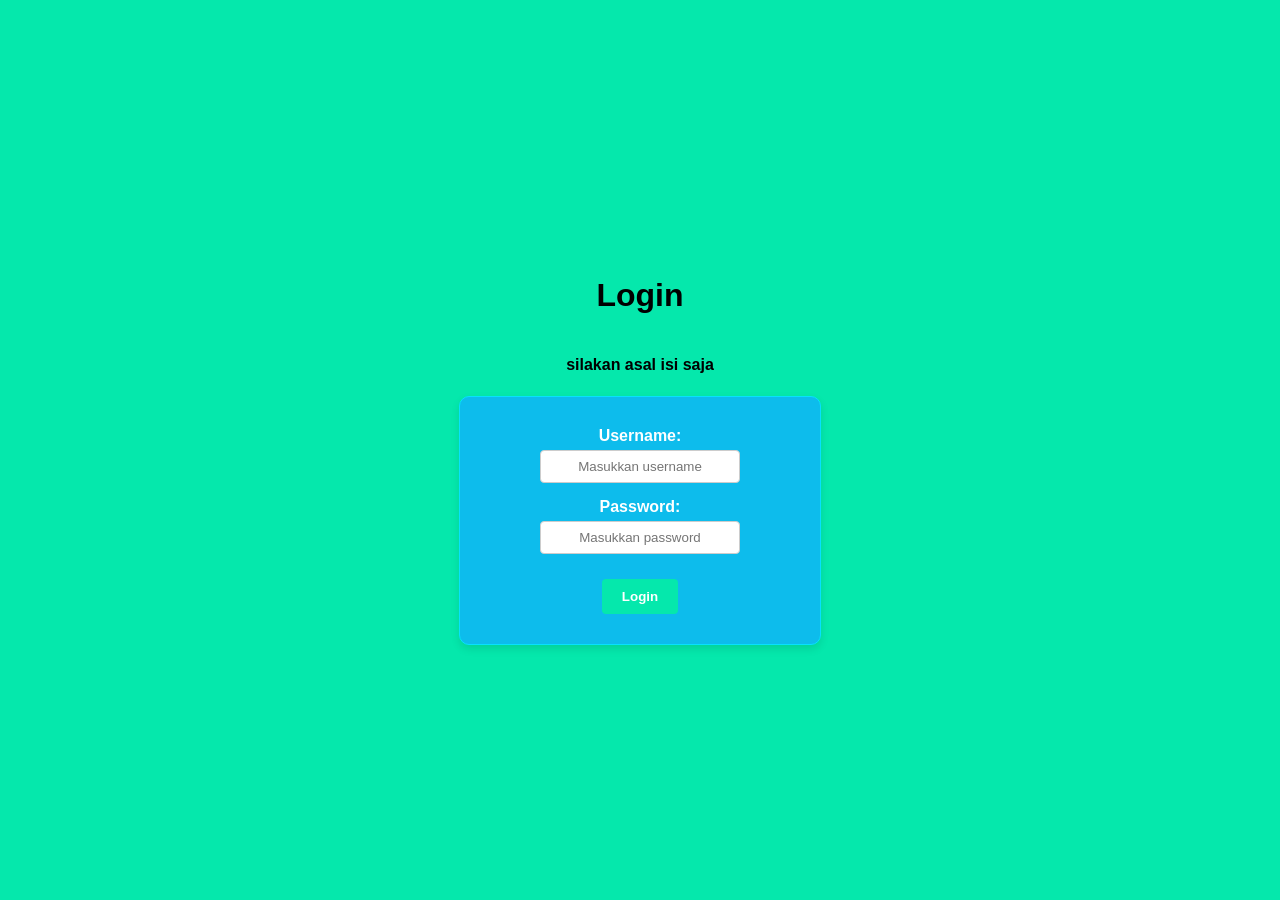
<file: index.html>
<!DOCTYPE html>
<html lang="en">
  <head>
    <meta charset="UTF-8" />
    <meta name="viewport" content="width=device-width, initial-scale=1.0" />
    <link rel="stylesheet" href="login.css" />
    <link rel="stylesheet" href="home.html" />
    <title>Document</title>
  </head>
  <body>
    <h1>Login</h1>
    <h4>silakan asal isi saja</h4>
    <div class="container">
      <form action="home.html" method="get">
        <div class="form-group">
          <label for="username">Username:</label>
          <input type="text" id="username" class="form-control" placeholder="Masukkan username" required />
        </div>
        <div class="form-group">
          <label for="password">Password:</label>
          <input type="password" id="password" class="form-control" placeholder="Masukkan password" required />
        </div>
        <button type="submit">Login</button>
      </form>
    </div>
  </body>
</html>
</file>
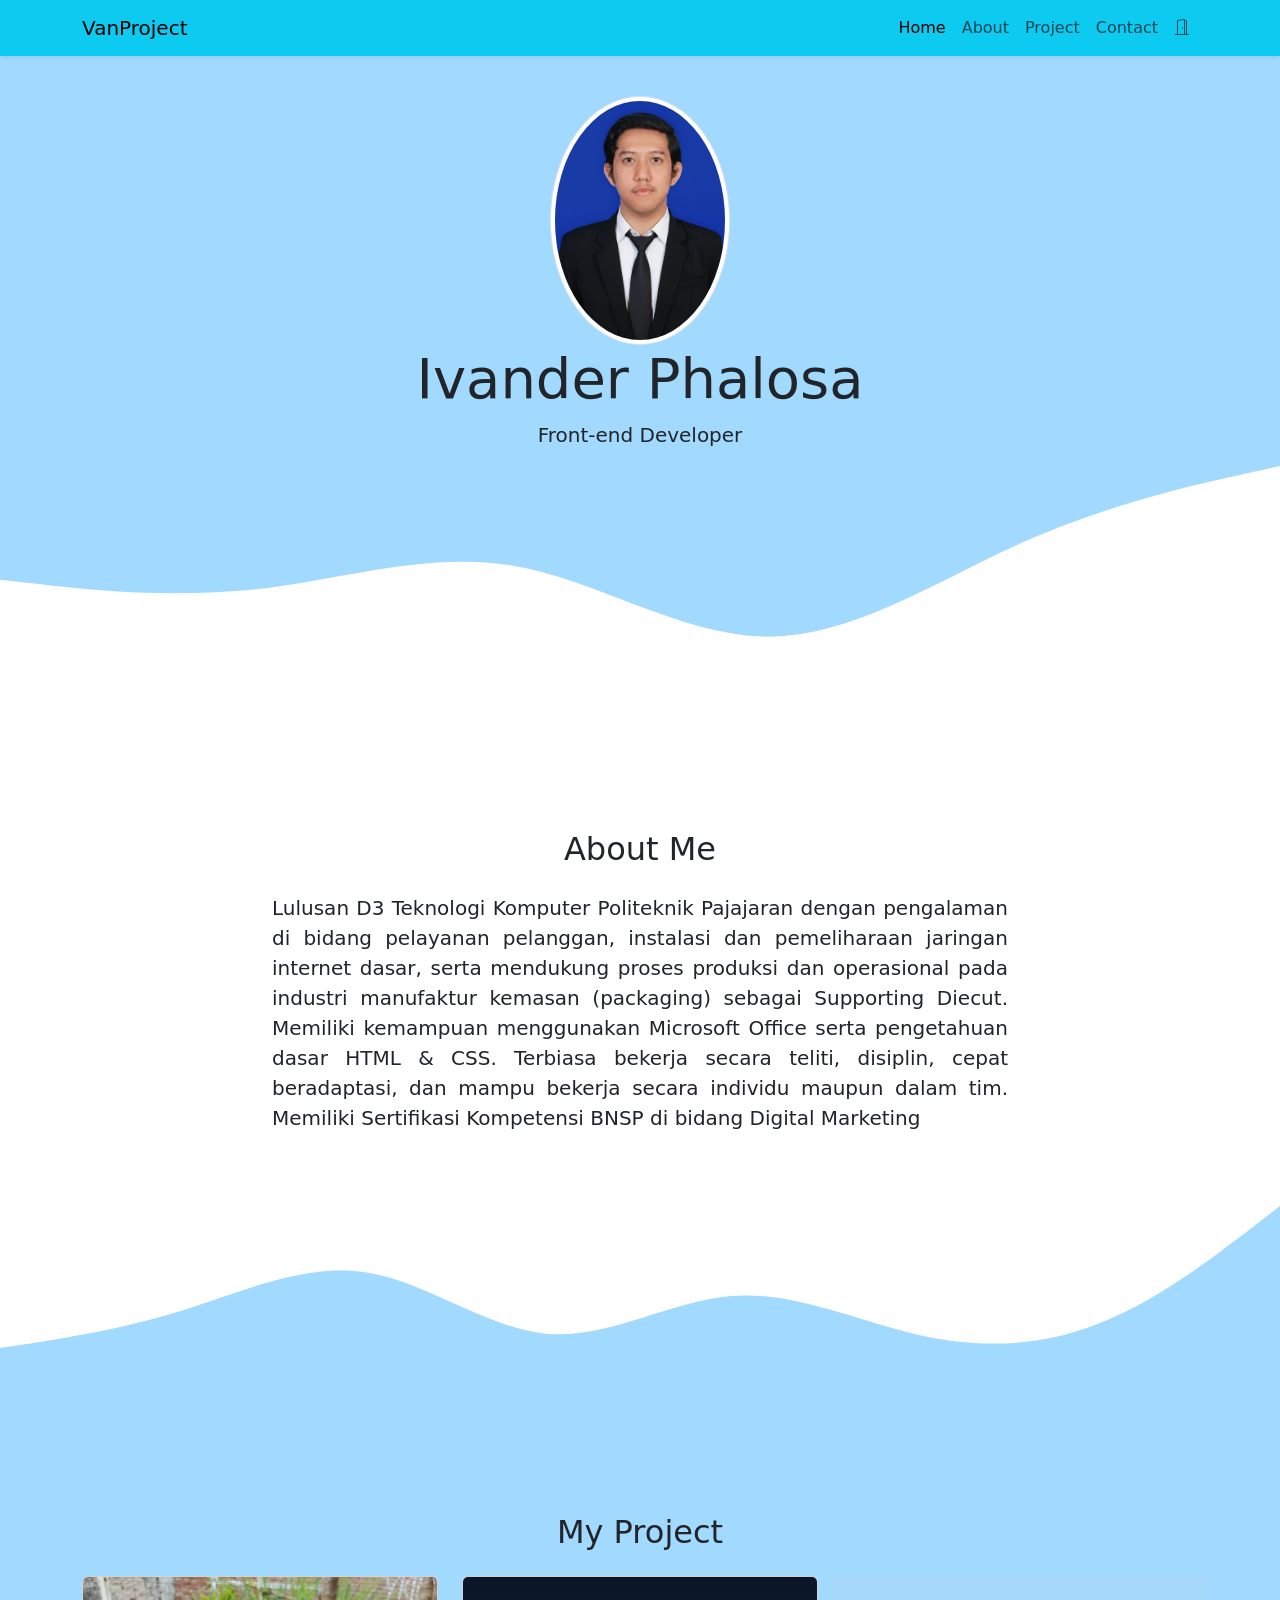
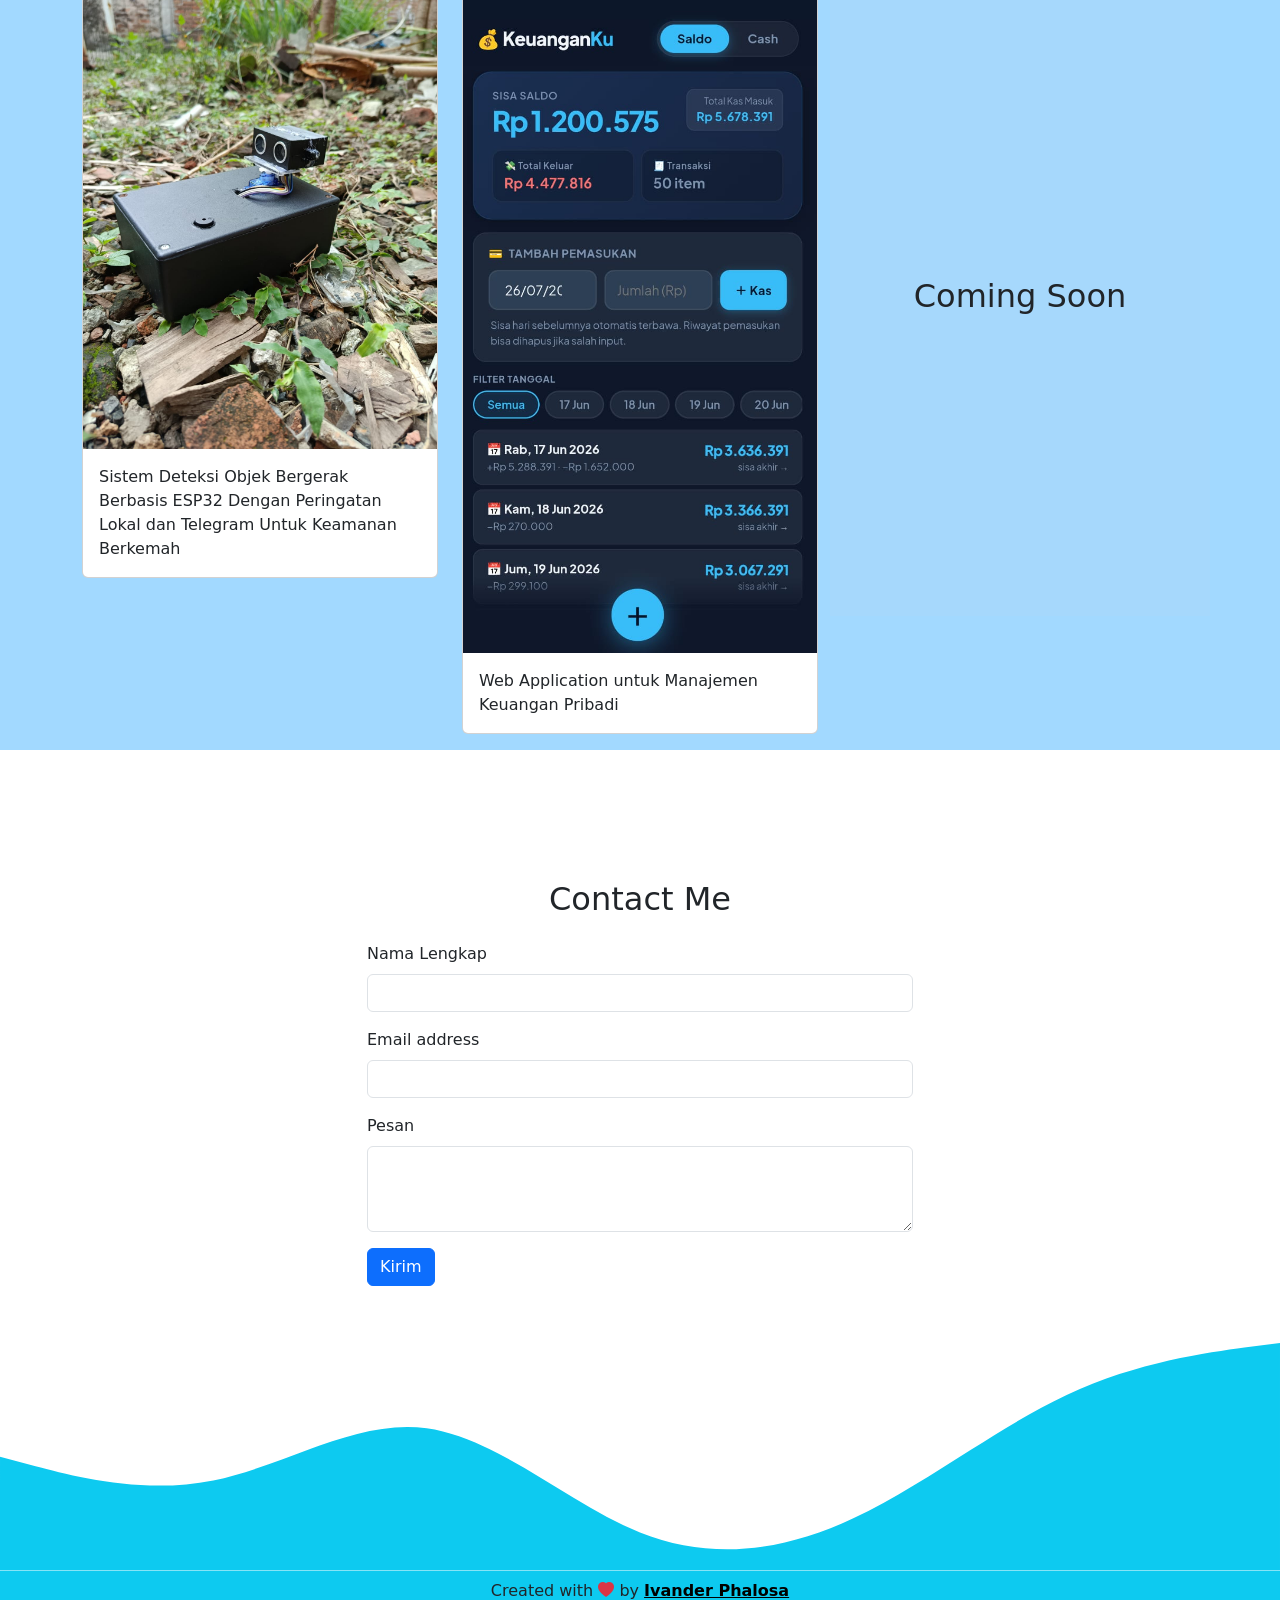
<file: home.html>
<!DOCTYPE html>
<html lang="en">
  <head>
    <meta charset="utf-8" />
    <meta name="viewport" content="width=device-width, initial-scale=1" />
    <link rel="stylesheet" href="style.css" />
    <title>vanproject</title>
    <link href="https://cdn.jsdelivr.net/npm/bootstrap@5.3.3/dist/css/bootstrap.min.css" rel="stylesheet" integrity="sha384-QWTKZyjpPEjISv5WaRU9OFeRpok6YctnYmDr5pNlyT2bRjXh0JMhjY6hW+ALEwIH" crossorigin="anonymous" />
    <link rel="stylesheet" href="https://cdn.jsdelivr.net/npm/bootstrap-icons@1.11.3/font/bootstrap-icons.min.css" />
  </head>
  <body id="home">
    <!-- navbar -->
    <nav class="navbar navbar-expand-lg bg-info shadow-sm fixed-top">
      <div class="container">
        <a class="navbar-brand" href="#">VanProject</a>
        <button class="navbar-toggler" type="button" data-bs-toggle="collapse" data-bs-target="#navbarNav" aria-controls="navbarNav" aria-expanded="false" aria-label="Toggle navigation">
          <span class="navbar-toggler-icon"></span>
        </button>
        <div class="collapse navbar-collapse" id="navbarNav">
          <ul class="navbar-nav ms-auto">
            <li class="nav-item">
              <a class="nav-link active" aria-current="page" href="#home">Home</a>
            </li>
            <li class="nav-item">
              <a class="nav-link" href="#about">About</a>
            </li>
            <li class="nav-item">
              <a class="nav-link" href="#project">Project</a>
            </li>
            <li class="nav-item">
              <a class="nav-link" href="#contact">Contact</a>
            </li>
            <li class="nav-item">
              <a class="nav-link" href="index.html" title="Logout">
                <i class="bi bi-door-open"></i>
              </a>
            </li>
          </ul>
        </div>
      </div>
    </nav>
    <!-- akhir navbar -->

    <!-- jumbotron -->
    <section class="jumbotron text-center">
      <img src="foto1.jpeg" alt="Ivander Phalosa" width="180" class="rounded-circle img-thumbnail" />
      <h1 class="display-4">Ivander Phalosa</h1>
      <p class="lead">Front-end Developer</p>
      <svg xmlns="http://www.w3.org/2000/svg" viewBox="0 0 1440 320">
        <path
          fill="#fff"
          fill-opacity="1"
          d="M0,128L48,133.3C96,139,192,149,288,138.7C384,128,480,96,576,112C672,128,768,192,864,192C960,192,1056,128,1152,85.3C1248,43,1344,21,1392,10.7L1440,0L1440,320L1392,320C1344,320,1248,320,1152,320C1056,320,960,320,864,320C768,320,672,320,576,320C480,320,384,320,288,320C192,320,96,320,48,320L0,320Z"
        ></path>
      </svg>
    </section>
    <!-- akhir jumbotron -->

    <!-- about -->
    <section id="about">
      <div class="container">
        <div class="row text-center mb-3">
          <div class="col">
            <h2>About Me</h2>
          </div>
        </div>
       <div class="row justify-content-center fs-5">
  <div class="col-md-8">
    <p class="text-justify" style="text-align: justify;">
      Lulusan D3 Teknologi Komputer Politeknik Pajajaran dengan pengalaman di bidang pelayanan
      pelanggan, instalasi dan pemeliharaan jaringan internet dasar, serta mendukung proses produksi dan
      operasional pada industri manufaktur kemasan (packaging) sebagai Supporting Diecut. Memiliki
      kemampuan menggunakan Microsoft Office serta pengetahuan dasar HTML & CSS. Terbiasa bekerja
      secara teliti, disiplin, cepat beradaptasi, dan mampu bekerja secara individu maupun dalam tim. Memiliki
      Sertifikasi Kompetensi BNSP di bidang Digital Marketing
    </p>
  </div>
</div>
      </div>
      <svg xmlns="http://www.w3.org/2000/svg" viewBox="0 0 1440 320">
        <path
          fill="#a2d9ff"
          fill-opacity="1"
          d="M0,224L34.3,218.7C68.6,213,137,203,206,181.3C274.3,160,343,128,411,138.7C480,149,549,203,617,208C685.7,213,754,171,823,165.3C891.4,160,960,192,1029,208C1097.1,224,1166,224,1234,197.3C1302.9,171,1371,117,1406,90.7L1440,64L1440,320L1405.7,320C1371.4,320,1303,320,1234,320C1165.7,320,1097,320,1029,320C960,320,891,320,823,320C754.3,320,686,320,617,320C548.6,320,480,320,411,320C342.9,320,274,320,206,320C137.1,320,69,320,34,320L0,320Z"
        ></path>
      </svg>
    </section>
    <!-- akhir about -->

    <!-- project -->
    <section id="project">
      <div class="container">
        <div class="row text-center mb-3">
          <div class="col">
            <h2>My Project</h2>
          </div>
        </div>
        <div class="row">
          <div class="col-md-4 mb-3">
            <div class="card">
              <img src="radar.jpeg" class="card-img-top" alt="Project" />
              <div class="card-body">
                <p class="card-text">Sistem Deteksi Objek Bergerak Berbasis ESP32 Dengan Peringatan Lokal dan Telegram Untuk Keamanan Berkemah</p>
              </div>
            </div>
          </div>
          <div class="col-md-4 mb-3">
            <div class="card">
              <img src="Web keuangan.jpeg" class="card-img-top" alt="Project" />
              <div class="card-body">
                <p class="card-text">Web Application untuk Manajemen Keuangan Pribadi</p>
              </div>
            </div>
          </div>
          <div class="col-md-4 mb-3 d-flex align-items-center justify-content-center" style="height: 640px; background-color: #a6d8fc;">
  <p class="mb-0" style="font-size: 2rem;">Coming Soon</p>
</div>
        </div>
      </div>
    </section>
    <!-- akhir project -->

    <!-- contact -->
    <section id="contact">
      <div class="container">
        <div class="row text-center mb-3">
          <div class="col">
            <h2 style="padding-top: 50px">Contact Me</h2>
          </div>
        </div>
        <div class="row justify-content-center">
          <div class="col-md-6">
            <form>
              <div class="mb-3">
                <label for="name" class="form-label">Nama Lengkap</label>
                <input type="text" class="form-control" id="name" aria-describedby="name" />
              </div>
              <div class="mb-3">
                <label for="exampleInputEmail1" class="form-label">Email address</label>
                <input type="email" class="form-control" id="exampleInputEmail1" aria-describedby="emailHelp" />
              </div>
              <div class="mb-3">
                <label for="pesan" class="form-label">Pesan</label>
                <textarea class="form-control" id="pesan" rows="3"></textarea>
              </div>
              <button type="submit" class="btn btn-primary">Kirim</button>
            </form>
          </div>
        </div>
      </div>
      <svg xmlns="http://www.w3.org/2000/svg" viewBox="0 0 1440 320">
        <path
          fill="#0dcaf0"
          fill-opacity="1"
          d="M0,192L40,202.7C80,213,160,235,240,218.7C320,203,400,149,480,160C560,171,640,245,720,277.3C800,309,880,299,960,261.3C1040,224,1120,160,1200,122.7C1280,85,1360,75,1400,69.3L1440,64L1440,320L1400,320C1360,320,1280,320,1200,320C1120,320,1040,320,960,320C880,320,800,320,720,320C640,320,560,320,480,320C400,320,320,320,240,320C160,320,80,320,40,320L0,320Z"
        ></path>
      </svg>
    </section>
    <!-- akhir contact -->

    <!-- footer -->
    <footer class="bg-info text-center p-2">
      <p>Created with <i class="bi bi-heart-fill text-danger"></i> by <a href="https://www.instagram.com/vanphalosa.19/profilecard/?igsh=MTU0eGx4NGdtMTJ4MQ==" class="text-black fw-bold">Ivander Phalosa</a></p>
    </footer>
    <!-- akhir footer -->
    <script src="https://cdn.jsdelivr.net/npm/bootstrap@5.3.3/dist/js/bootstrap.bundle.min.js" integrity="sha384-YvpcrYf0tY3lHB60NNkmXc5s9fDVZLESaAA55NDzOxhy9GkcIdslK1eN7N6jIeHz" crossorigin="anonymous"></script>
  </body>
</html>
</file>
<file: login.css>
body {
  display: flex;
  justify-content: center;
  align-items: center;
  height: 100vh;
  margin: 0;
  background-color: #05e8ac;
  font-family: Arial, sans-serif;
}

.container {
  border: 1px solid #07e1fe;
  padding: 30px;
  border-radius: 10px;
  background-color: rgb(13, 188, 236);
  text-align: center;
  box-shadow: 0 4px 8px rgba(0, 0, 0, 0.1);
  width: 300px;
}

.form-group {
  margin-bottom: 15px;
  display: flex;
  flex-direction: column;
  align-items: center;
}

.form-group label {
  margin-bottom: 5px;
  color: white;
  font-weight: bold;
}

.form-control {
  width: 200px;
  padding: 8px;
  border: 1px solid #ccc;
  border-radius: 4px;
  text-align: center;
  box-sizing: border-box;
}

button {
  background-color: #05e8ac;
  color: white;
  padding: 10px 20px;
  border: none;
  border-radius: 4px;
  cursor: pointer;
  font-weight: bold;
  margin-top: 10px;
  transition: background-color 0.3s;
}

button:hover {
  background-color: #04c99c;
}

body {
  display: flex;
  flex-direction: column;
  align-items: center; /* Mengatur elemen di tengah secara horizontal */
  justify-content: center; /* Mengatur elemen di tengah secara vertikal */
  height: 100vh; /* Mengatur tinggi body agar memenuhi viewport */
  margin: 0; /* Menghapus margin default */
}
.container {
  text-align: center; /* Mengatur teks di dalam kontainer menjadi tengah */
}
</file>
<file: style.css>
.jumbotron {
  padding-top: 6rem;
  background-color: #a2d9ff;
}

#project {
  background-color: #a2d9ff;
}

section {
  padding-top: 5rem;
}
</file>
